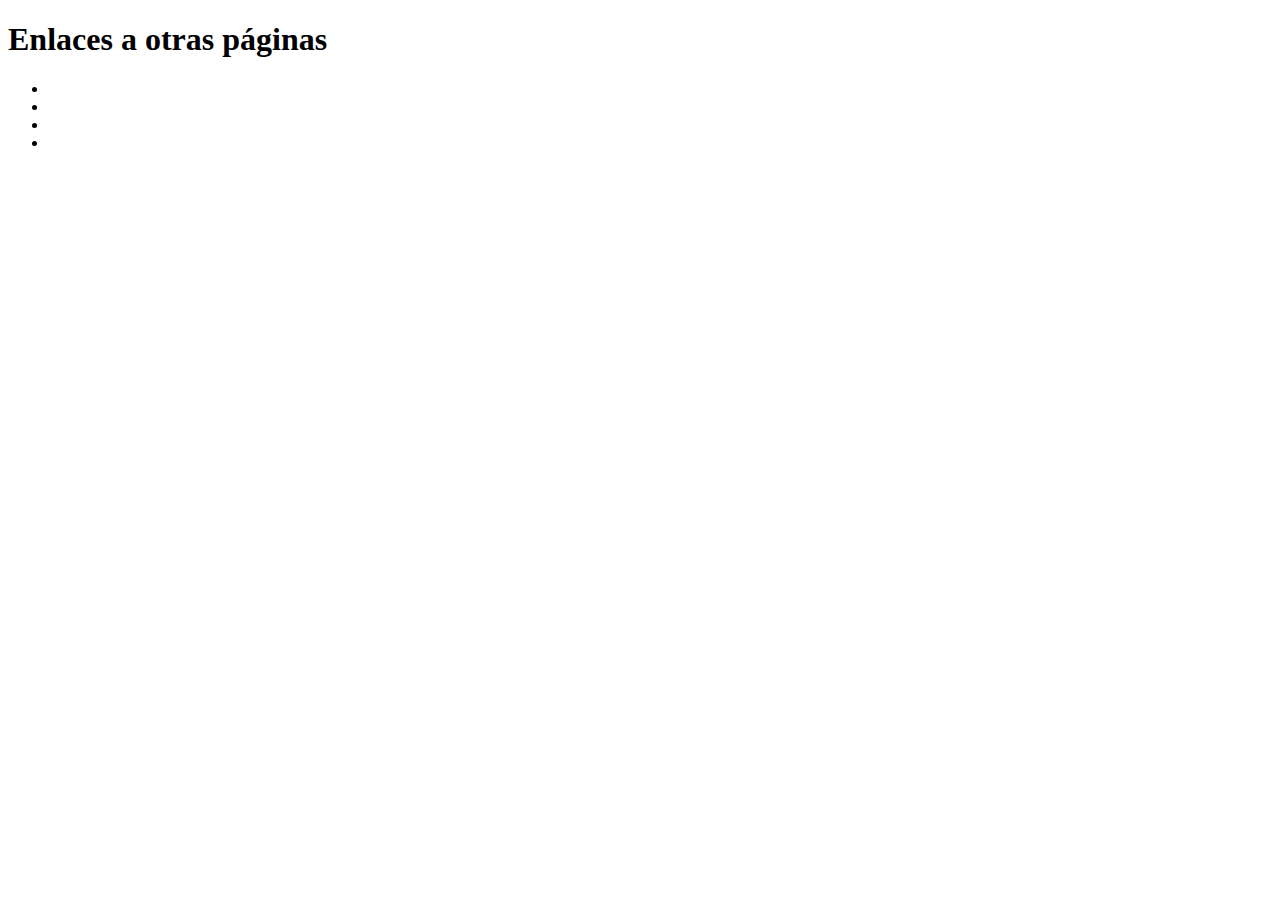
<file: index.html>
<!DOCTYPE html>
<html lang="es">
<head>
  <meta charset="UTF-8">
  <meta name="viewport" content="width=device-width, initial-scale=1.0">
  <title>Enlaces</title>
</head>
<body>
  <h1>Enlaces a otras páginas</h1>
  <ul>
    <li><a href="http://127.0.0.1:5500/uno.html"></a></li>
    <li><a href="http://127.0.0.1:5500/dos.html" ></a></li>
    <li><a href="http://127.0.0.1:5500/tres.html"></a></li>
    <li><a href="http://127.0.0.1:5500/cuatro.html"></a></li>
  </ul>
</body>
</html>
</file>
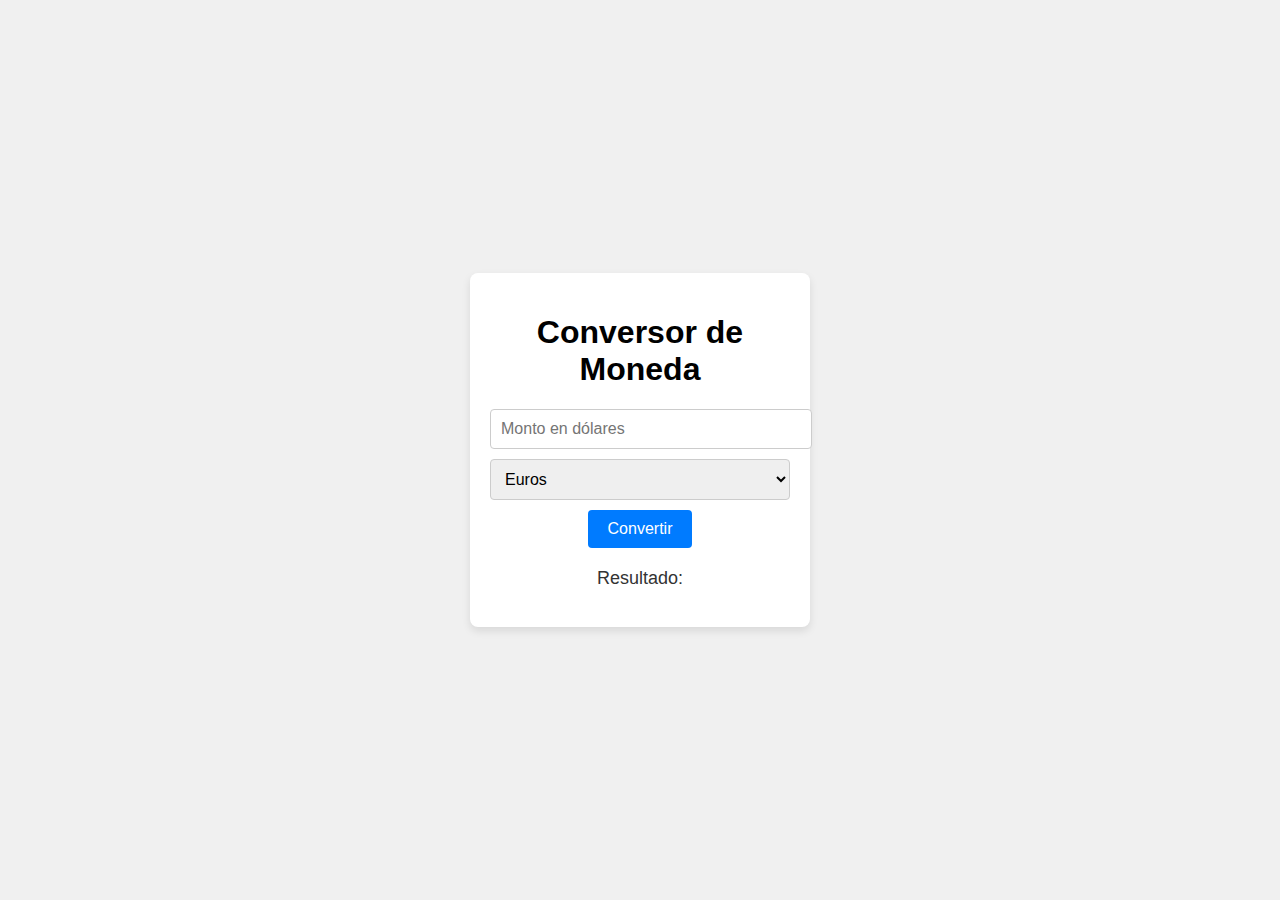
<file: cuatro.html>
<!DOCTYPE html>
<html lang="es">
<head>
  <meta charset="UTF-8">
  <meta name="viewport" content="width=device-width, initial-scale=1.0">
  <title>Conversor de Moneda</title>
  <link rel="stylesheet" href="css/cuatro.css">
</head>
<body>
  <div class="container">
    <h1>Conversor de Moneda</h1>
    <input type="number" id="monto" placeholder="Monto en dólares" min="0">
    <select id="moneda">
      <option value="eur">Euros</option>
      <option value="mxn">Pesos mexicanos</option>
    </select>
    <button onclick="convertirMoneda()">Convertir</button>
    <p id="resultado">Resultado: </p>
  </div>

  <script src="js/cuatro.js"></script>
</body>
</html>
</file>
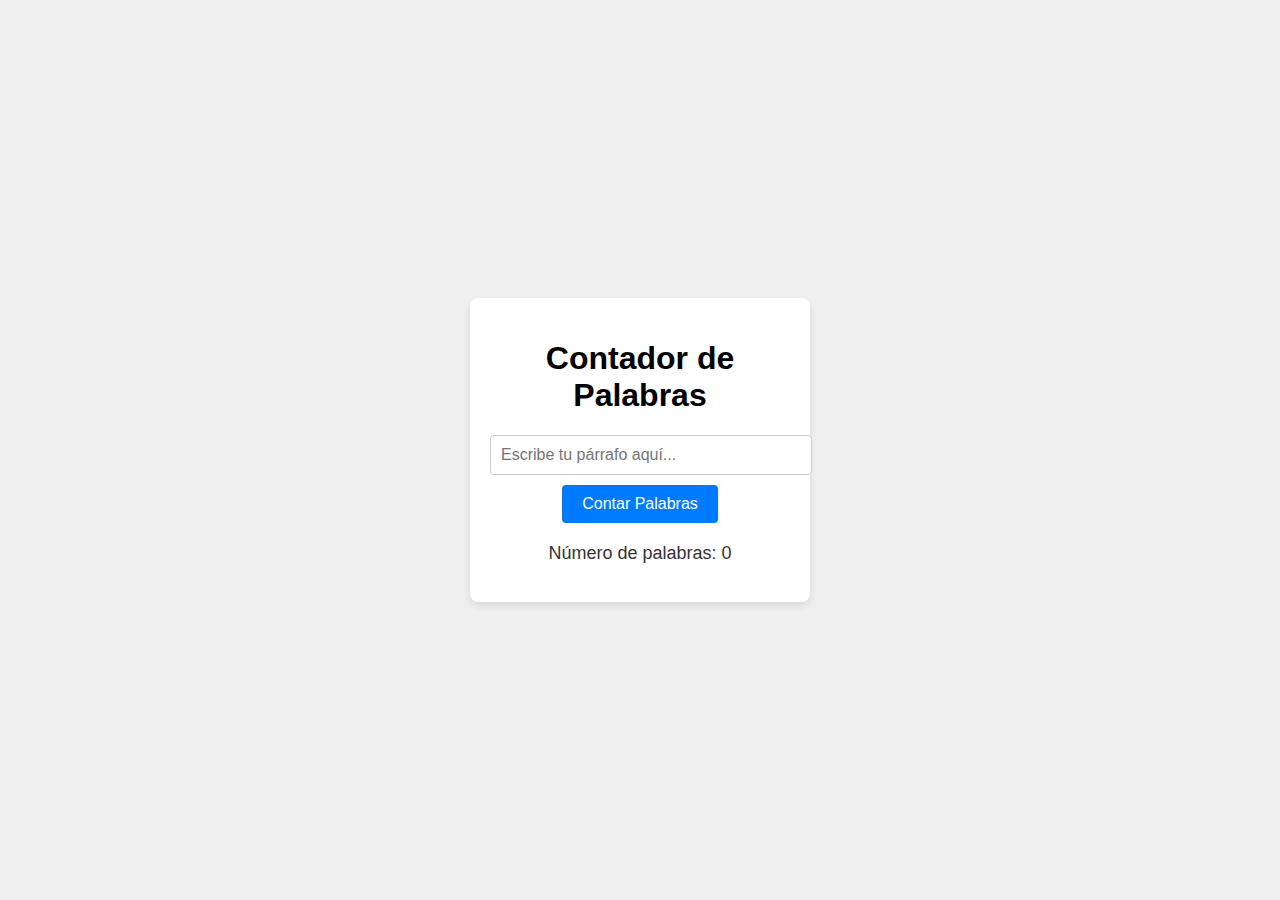
<file: dos.html>
<!DOCTYPE html>
<html lang="es">
<head>
  <meta charset="UTF-8">
  <meta name="viewport" content="width=device-width, initial-scale=1.0">
  <title>Contador de Palabras</title>
  <link rel="stylesheet" href="css/dos.css">
</head>
<body>
  <div class="container">
    <h1>Contador de Palabras</h1>
    <input type="text" id="parrafo" placeholder="Escribe tu párrafo aquí...">
    <button onclick="contarPalabras()">Contar Palabras</button>
    <p id="resultado">Número de palabras: 0</p>
  </div>

  <script src="js/dos.js"></script>
</body>
</html>
</file>
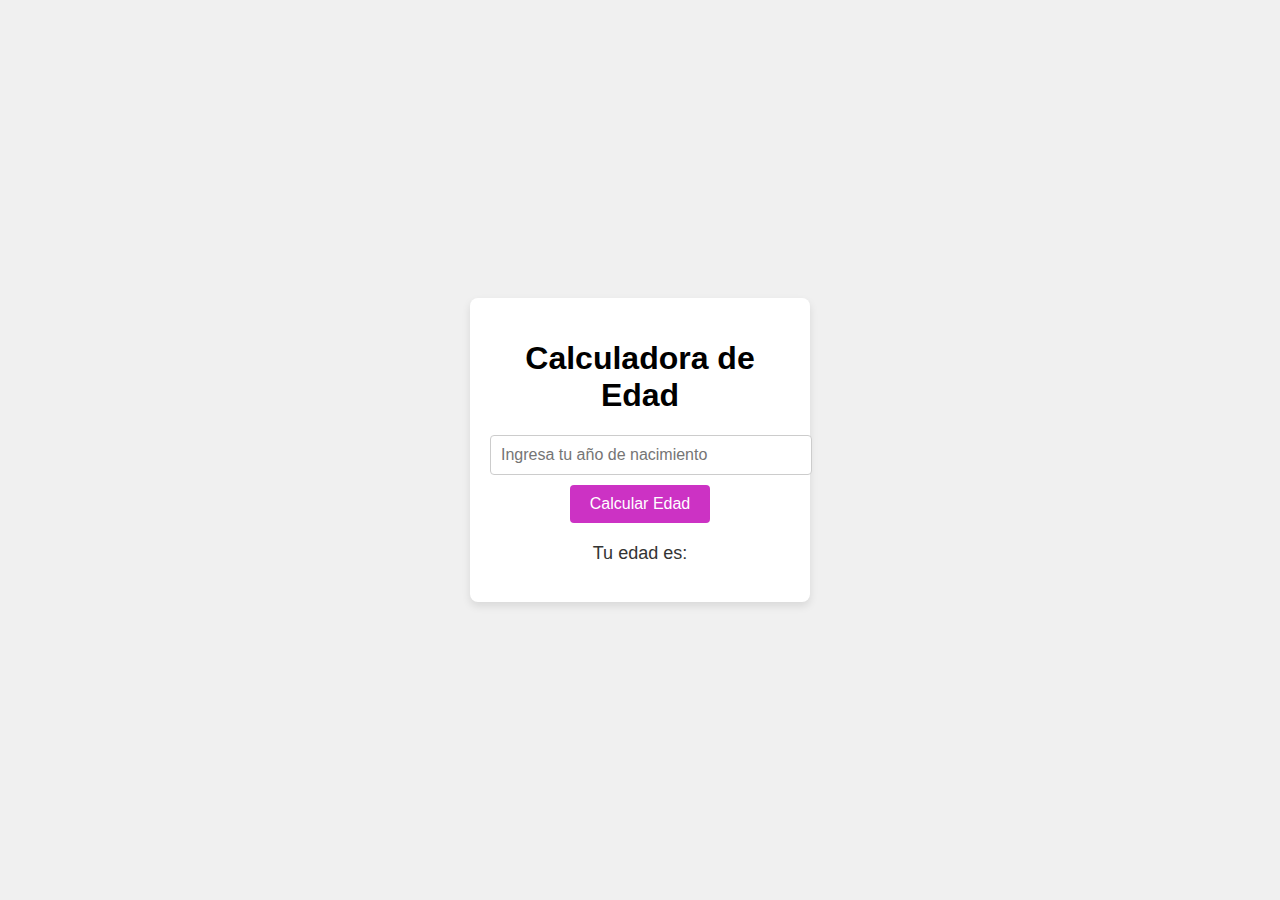
<file: tres.html>
<!DOCTYPE html>
<html lang="es">
<head>
  <meta charset="UTF-8">
  <meta name="viewport" content="width=device-width, initial-scale=1.0">
  <title>Calculadora de Edad</title>
  <link rel="stylesheet" href="css/tres.css">
</head>
<body>
  <div class="container">
    <h1>Calculadora de Edad</h1>
    <input type="number" id="anioNacimiento" placeholder="Ingresa tu año de nacimiento" min="1900" max="2024">
    <button onclick="calcularEdad()">Calcular Edad</button>
    <p id="resultado">Tu edad es: </p>
  </div>

  <script src="js/tres.js"></script>
</body>
</html>
</file>
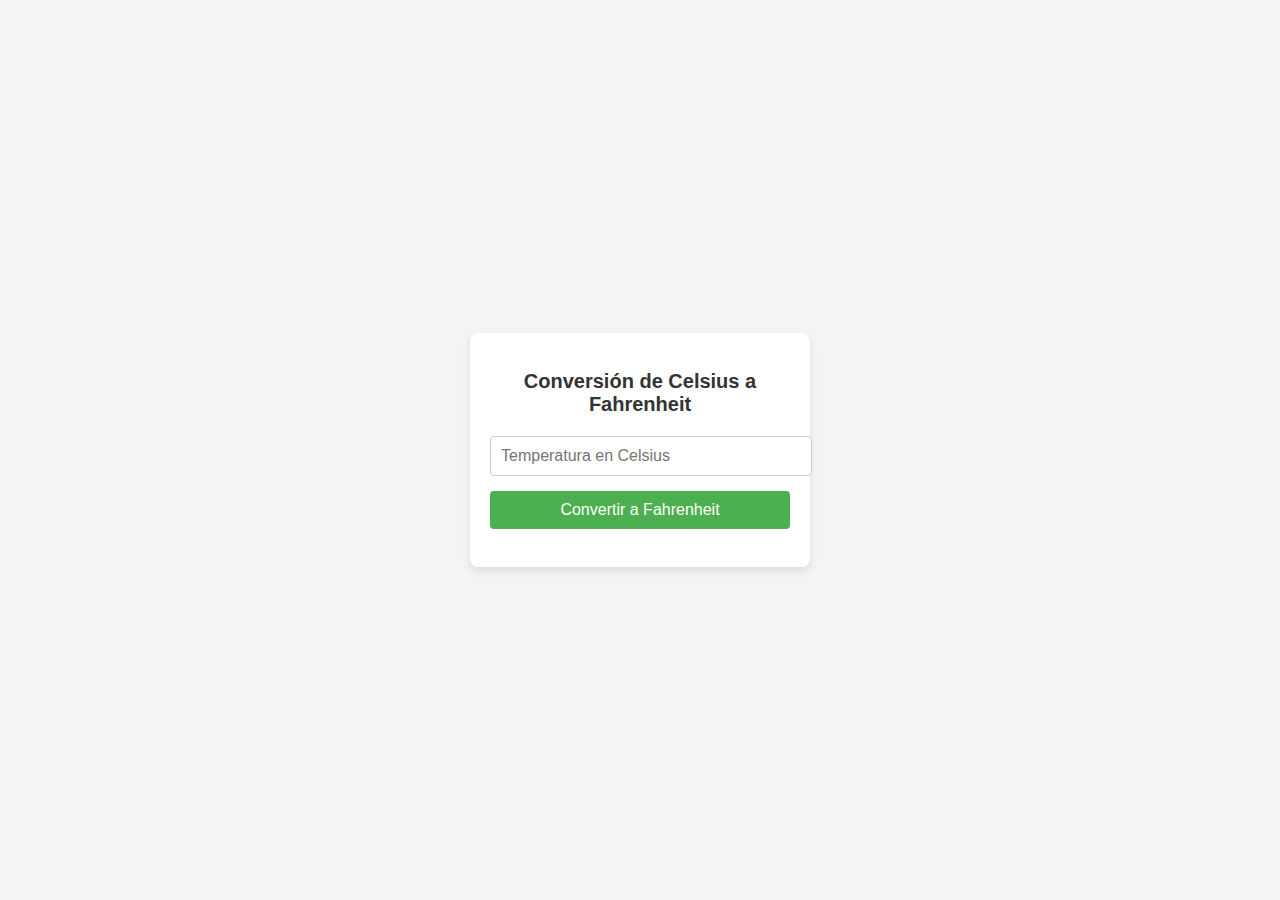
<file: uno.html>
<!DOCTYPE html>
<html lang="es">
<head>
    <meta charset="UTF-8">
    <meta name="viewport" content="width=device-width, initial-scale=1.0">
    <title>Conversión de Celsius a Fahrenheit</title>
    <link rel="stylesheet" href="css/uno.css">
</head>
<body>

<div class="container">
    <h2>Conversión de Celsius a Fahrenheit</h2>
    <input type="number" id="celsius" placeholder="Temperatura en Celsius">
    <button onclick="convertirAFahrenheit()">Convertir a Fahrenheit</button>
    <p id="resultadoTemp"></p>
</div>

<script src="js/uno.js"></script> 

</body>
</html>
</file>
<file: css/cuatro.css>
body {
    font-family: Arial, sans-serif;
    display: flex;
    justify-content: center;
    align-items: center;
    height: 100vh;
    margin: 0;
    background-color: #f0f0f0;
  }
  
  .container {
    background-color: #fff;
    padding: 20px;
    border-radius: 8px;
    box-shadow: 0 4px 8px rgba(0, 0, 0, 0.1);
    text-align: center;
    width: 300px;
  }
  
  input, select {
    width: 100%;
    padding: 10px;
    margin-bottom: 10px;
    border: 1px solid #ccc;
    border-radius: 4px;
    font-size: 16px;
  }
  
  button {
    padding: 10px 20px;
    border: none;
    background-color: #007BFF;
    color: white;
    font-size: 16px;
    border-radius: 4px;
    cursor: pointer;
  }
  
  button:hover {
    background-color: #0056b3;
  }
  
  #resultado {
    margin-top: 20px;
    font-size: 18px;
    color: #333;
  }
</file>
<file: css/dos.css>
body {
    font-family: Arial, sans-serif;
    display: flex;
    justify-content: center;
    align-items: center;
    height: 100vh;
    margin: 0;
    background-color: #f0f0f0;
  }
  
  .container {
    background-color: #fff;
    padding: 20px;
    border-radius: 8px;
    box-shadow: 0 4px 8px rgba(0, 0, 0, 0.1);
    text-align: center;
    width: 300px;
  }
  
  input {
    width: 100%;
    padding: 10px;
    margin-bottom: 10px;
    border: 1px solid #ccc;
    border-radius: 4px;
    font-size: 16px;
  }
  
  button {
    padding: 10px 20px;
    border: none;
    background-color: #007BFF;
    color: white;
    font-size: 16px;
    border-radius: 4px;
    cursor: pointer;
  }
  
  button:hover {
    background-color: #0056b3;
  }
  
  #resultado {
    margin-top: 20px;
    font-size: 18px;
    color: #333;
  }
</file>
<file: css/tres.css>
body {
    font-family: Arial, sans-serif;
    display: flex;
    justify-content: center;
    align-items: center;
    height: 100vh;
    margin: 0;
    background-color: #f0f0f0;
  }
  
  .container {
    background-color: #fff;
    padding: 20px;
    border-radius: 8px;
    box-shadow: 0 4px 8px rgba(0, 0, 0, 0.1);
    text-align: center;
    width: 300px;
  }
  
  input {
    width: 100%;
    padding: 10px;
    margin-bottom: 10px;
    border: 1px solid #ccc;
    border-radius: 4px;
    font-size: 16px;
  }
  
  button {
    padding: 10px 20px;
    border: none;
    background-color: rgb(204, 50, 196);
    color: white;
    font-size: 16px;
    border-radius: 4px;
    cursor: pointer;
  }
  
  button:hover {
    background-color: rgb(202, 55, 202);
  }
  
  #resultado {
    margin-top: 20px;
    font-size: 18px;
    color: #333;
  }
</file>
<file: css/uno.css>
body {
    font-family: Arial, sans-serif;
    display: flex;
    justify-content: center;
    align-items: center;
    min-height: 100vh;
    margin: 0;
    background-color: #f3f4f6;
}

.container {
    background-color: #ffffff;
    padding: 20px;
    border-radius: 8px;
    box-shadow: 0 4px 8px rgba(0, 0, 0, 0.1);
    text-align: center;
    width: 300px;
}

h2 {
    color: #333333;
    font-size: 20px;
    margin-bottom: 20px;
}

input[type="number"] {
    width: 100%;
    padding: 10px;
    margin-bottom: 15px;
    border: 1px solid #cccccc;
    border-radius: 4px;
    font-size: 16px;
}


button {
    background-color: #4CAF50;
    color: white;
    border: none;
    padding: 10px 15px;
    font-size: 16px;
    border-radius: 4px;
    cursor: pointer;
    width: 100%;
}

button:hover {
    background-color: #45a049;
}


#resultadoTemp {
    color: #333333;
    font-size: 18px;
    margin-top: 15px;
}
</file>
